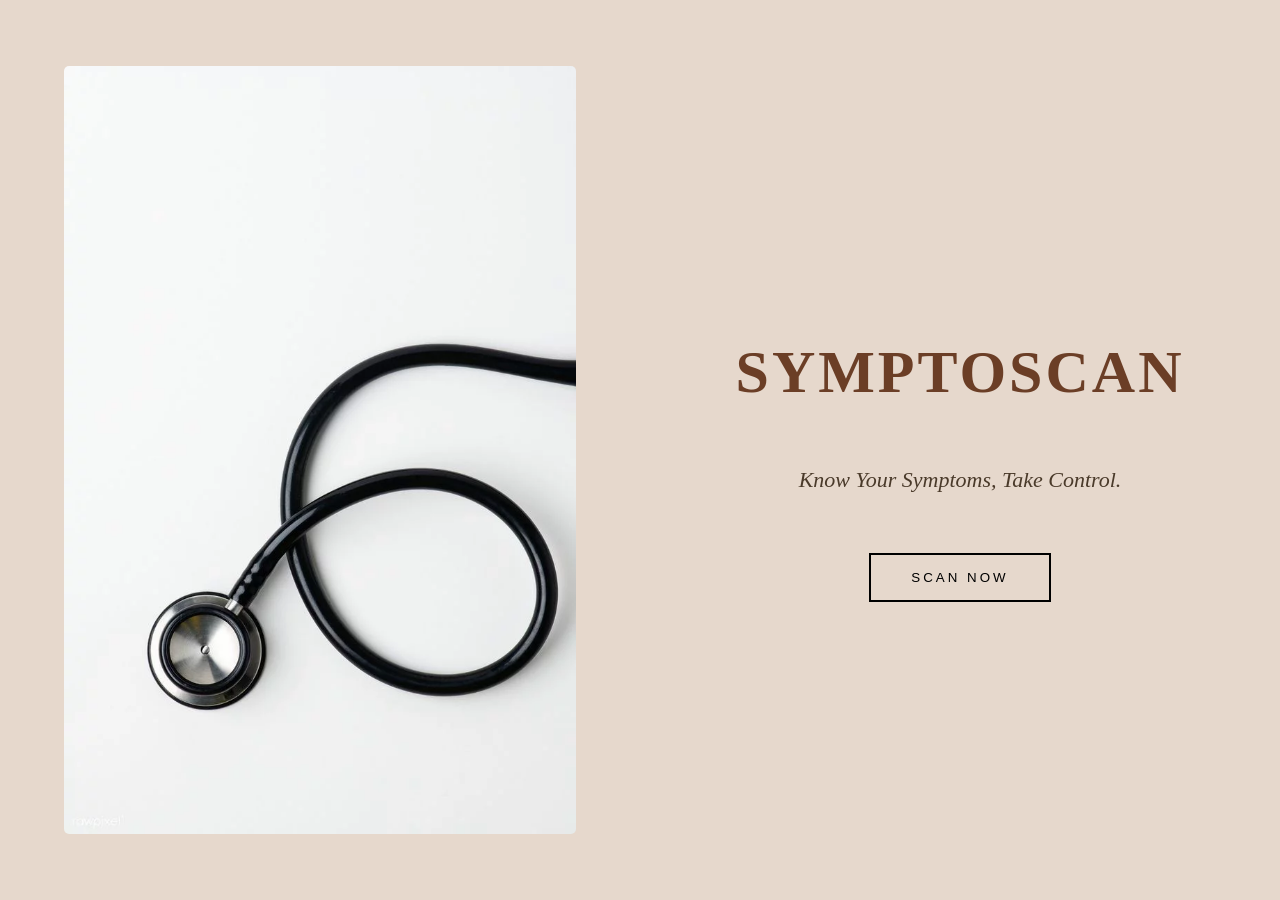
<file: index.html>
<!DOCTYPE html>
<html lang="en">
<head>
<meta charset="UTF-8">
<meta name="viewport" content="width=device-width, initial-scale=1.0">
<title>SymptoScan</title>

<link rel="stylesheet" href="style.css">
</head>

<body>

<div class="main">

    <!-- 🔴 LEFT IMAGE (YOUR CANVA IMAGE STYLE) -->
    <div class="left">
        <!-- CHANGE IMAGE NAME IF NEEDED -->
        <img src="doctor.webp" alt="Medical Image">
    </div>

    <!-- 🔴 RIGHT SIDE CONTENT -->
    <div class="right">

        <!-- WEBSITE NAME -->
        <h1 class="title">SYMPTOSCAN</h1>

        <!-- TAGLINE -->
        <p class="tagline">Know Your Symptoms, Take Control.</p>

        <!-- 🔴 WORKING BUTTON -->
        <button class="btn" onclick="goToChecker()">
            SCAN NOW
        </button>

    </div>

</div>

<script src="script.js"></script>
</body>
</html>
</file>
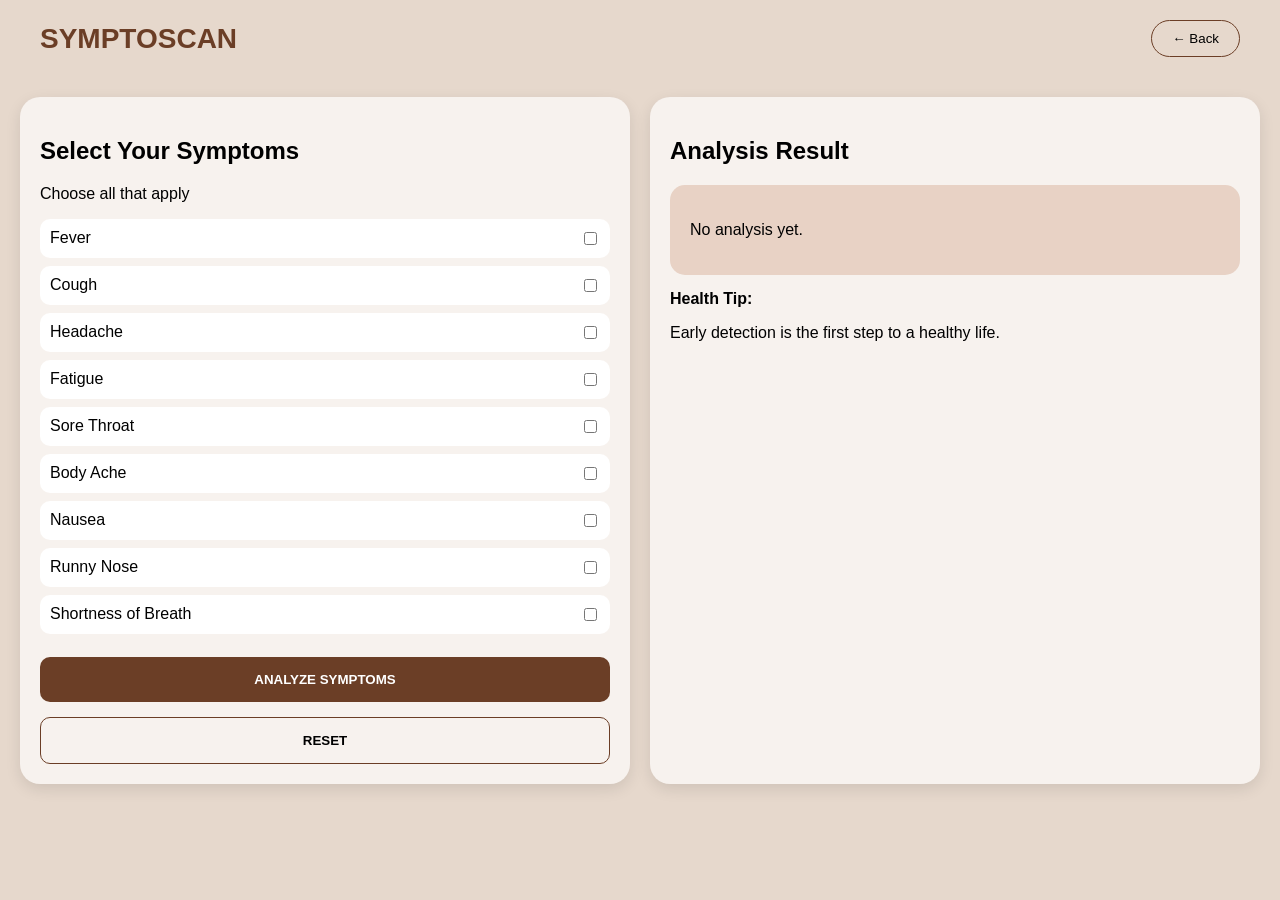
<file: checker.html>
<!DOCTYPE html>
<html lang="en">
<head>
<meta charset="UTF-8">
<meta name="viewport" content="width=device-width, initial-scale=1.0">
<title>SymptoScan - Analyzer</title>

<style>
/* ===== BACKGROUND ===== */
body {
    margin: 0;
    font-family: 'Segoe UI', sans-serif;
    background-color: #e6d8cc; /* 🔴 SAME AS YOUR DESIGN */
}

/* ===== HEADER ===== */
.header {
    display: flex;
    justify-content: space-between;
    padding: 20px 40px;
    align-items: center;
}

.logo {
    font-size: 28px;
    color: #6b3e26;
    font-weight: bold;
}

.back-btn {
    border: 1px solid #6b3e26;
    padding: 10px 20px;
    border-radius: 25px;
    background: transparent;
    cursor: pointer;
}

/* ===== MAIN LAYOUT ===== */
.container {
    display: flex;
    gap: 20px;
    padding: 20px;
}

/* ===== CARDS ===== */
.card {
    background: #f7f2ee;
    border-radius: 20px;
    padding: 20px;
    flex: 1;
    box-shadow: 0 5px 15px rgba(0,0,0,0.1);
}

/* ===== SYMPTOMS LIST ===== */
.symptom {
    display: flex;
    justify-content: space-between;
    padding: 10px;
    margin: 8px 0;
    background: #fff;
    border-radius: 10px;
}

/* ===== BUTTONS ===== */
.main-btn {
    width: 100%;
    padding: 15px;
    margin-top: 15px;
    border-radius: 10px;
    border: none;
    cursor: pointer;
    font-weight: bold;
}

.analyze {
    background: #6b3e26;
    color: white;
}

.reset {
    border: 1px solid #6b3e26;
    background: transparent;
}

/* ===== RESULT BOX ===== */
.result-box {
    background: #e8d2c5;
    padding: 20px;
    border-radius: 15px;
    margin-top: 10px;
}

/* ===== RESPONSIVE ===== */
@media(max-width: 768px) {
    .container {
        flex-direction: column;
    }
}
</style>
</head>

<body>

<!-- HEADER -->
<div class="header">
    <div class="logo">SYMPTOSCAN</div>

    <!-- 🔴 BACK BUTTON -->
    <button class="back-btn" onclick="goBack()">← Back</button>
</div>

<div class="container">

    <!-- ===== LEFT: SYMPTOMS ===== -->
    <div class="card">

        <h2>Select Your Symptoms</h2>
        <p>Choose all that apply</p>

        <!-- 🔴 YOU CAN ADD/REMOVE SYMPTOMS HERE -->
        <div class="symptom"><span>Fever</span><input type="checkbox" id="fever"></div>
        <div class="symptom"><span>Cough</span><input type="checkbox" id="cough"></div>
        <div class="symptom"><span>Headache</span><input type="checkbox" id="headache"></div>
        <div class="symptom"><span>Fatigue</span><input type="checkbox" id="fatigue"></div>
        <div class="symptom"><span>Sore Throat</span><input type="checkbox" id="soreThroat"></div>
        <div class="symptom"><span>Body Ache</span><input type="checkbox" id="bodyAche"></div>
        <div class="symptom"><span>Nausea</span><input type="checkbox" id="nausea"></div>
        <div class="symptom"><span>Runny Nose</span><input type="checkbox" id="runnyNose"></div>
        <div class="symptom"><span>Shortness of Breath</span><input type="checkbox" id="breath"></div>

        <!-- BUTTONS -->
        <button class="main-btn analyze" onclick="analyze()">ANALYZE SYMPTOMS</button>
        <button class="main-btn reset" onclick="resetAll()">RESET</button>

    </div>

    <!-- ===== RIGHT: RESULT ===== -->
    <div class="card">

        <h2>Analysis Result</h2>

        <div class="result-box" id="resultBox">
            <!-- 🔴 RESULT WILL APPEAR HERE -->
            <p>No analysis yet.</p>
        </div>

        <!-- 🔴 HEALTH TIP -->
        <div style="margin-top:15px;">
            <b>Health Tip:</b>
            <p>Early detection is the first step to a healthy life.</p>
        </div>

    </div>

</div>

<script>

/* 🔴 BACK BUTTON */
function goBack() {
    window.location.href = "index.html";
}

/* 🔴 MAIN ANALYSIS LOGIC */
function analyze() {

    let fever = document.getElementById("fever").checked;
    let cough = document.getElementById("cough").checked;
    let fatigue = document.getElementById("fatigue").checked;
    let headache = document.getElementById("headache").checked;
    let soreThroat = document.getElementById("soreThroat").checked;
    let bodyAche = document.getElementById("bodyAche").checked;
    let nausea = document.getElementById("nausea").checked;
    let runnyNose = document.getElementById("runnyNose").checked;
    let breath = document.getElementById("breath").checked;

    let flu = 0, cold = 0, migraine = 0, viral = 0, food = 0, covid = 0, anxiety = 0;

    if (fever) flu++;
    if (cough) flu++;
    if (fatigue) flu++;
    if (bodyAche) flu++;

    if (runnyNose) cold++;
    if (soreThroat) cold++;
    if (cough) cold++;

    if (headache) migraine++;
    if (fatigue) migraine++;

    if (fever) viral++;
    if (fatigue) viral++;
    if (bodyAche) viral++;

    if (nausea) food++;
    if (fatigue) food++;

    if (fever) covid++;
    if (cough) covid++;
    if (breath) covid++;
    if (fatigue) covid++;

    if (breath) anxiety++;
    if (headache) anxiety++;

    let result = "";

    /* ===== DECISION + HEALTH TIPS ===== */

    if (covid >= 3) {
        result = `
        <b>Possible Condition:</b> COVID-like Symptoms<br><br>
        <b>Advice:</b> Monitor oxygen levels and consult a doctor.<br><br>
        <b>Health Tips:</b>
        <ul>
            <li>Isolate yourself from others</li>
            <li>Wear a mask</li>
            <li>Stay hydrated</li>
            <li>Seek medical help if breathing worsens</li>
        </ul>`;
    }

    else if (flu >= 3) {
        result = `
        <b>Possible Condition:</b> Flu<br><br>
        <b>Advice:</b> Rest and hydrate.<br><br>
        <b>Health Tips:</b>
        <ul>
            <li>Drink warm fluids</li>
            <li>Take adequate rest</li>
            <li>Monitor body temperature</li>
            <li>Avoid cold environments</li>
        </ul>`;
    }

    else if (viral >= 2) {
        result = `
        <b>Possible Condition:</b> Viral Fever<br><br>
        <b>Advice:</b> Stay hydrated and rest.<br><br>
        <b>Health Tips:</b>
        <ul>
            <li>Drink ORS or water frequently</li>
            <li>Eat light food</li>
            <li>Take proper sleep</li>
        </ul>`;
    }

    else if (food >= 1 && nausea) {
        result = `
        <b>Possible Condition:</b> Food Poisoning<br><br>
        <b>Advice:</b> Avoid outside food.<br><br>
        <b>Health Tips:</b>
        <ul>
            <li>Drink clean boiled water</li>
            <li>Eat bland food (like khichdi)</li>
            <li>Avoid oily/spicy food</li>
            <li>Maintain hygiene</li>
        </ul>`;
    }

    else if (cold >= 2) {
        result = `
        <b>Possible Condition:</b> Common Cold<br><br>
        <b>Advice:</b> Warm fluids and rest.<br><br>
        <b>Health Tips:</b>
        <ul>
            <li>Drink hot water or tea</li>
            <li>Use steam inhalation</li>
            <li>Keep yourself warm</li>
        </ul>`;
    }

    else if (migraine >= 2) {
        result = `
        <b>Possible Condition:</b> Migraine<br><br>
        <b>Advice:</b> Reduce stress and screen time.<br><br>
        <b>Health Tips:</b>
        <ul>
            <li>Rest in a dark room</li>
            <li>Avoid loud noise</li>
            <li>Stay hydrated</li>
        </ul>`;
    }

    else if (anxiety >= 1 && breath) {
        result = `
        <b>Possible Condition:</b> Anxiety / Breathing Issue<br><br>
        <b>Advice:</b> Relax and breathe deeply.<br><br>
        <b>Health Tips:</b>
        <ul>
            <li>Practice deep breathing</li>
            <li>Meditate for 10 minutes</li>
            <li>Avoid stress triggers</li>
        </ul>`;
    }

    else {
        result = `
        <b>Condition:</b> Not clearly identified<br><br>
        <b>Advice:</b> Consult a doctor.<br><br>
        <b>Health Tips:</b>
        <ul>
            <li>Maintain a healthy diet</li>
            <li>Stay hydrated</li>
            <li>Get enough sleep</li>
        </ul>`;
    }

    result += "<br><b>⚠️ Note:</b> This is not a medical diagnosis.";

    document.getElementById("resultBox").innerHTML = result;
}
/* 🔴 RESET FUNCTION */
function resetAll() {
    document.querySelectorAll("input").forEach(i => i.checked = false);
    document.getElementById("resultBox").innerHTML = "No analysis yet.";
}

</script>

</body>
</html>
</file>
<file: style.css>
/* ===== BODY ===== */
body {
    margin: 0;
    font-family: Georgia, serif;
    background-color: #e6d8cc;
}

/* ===== MAIN LAYOUT ===== */
.main {
    display: flex;
    height: 100vh;
}

/* ===== LEFT IMAGE ===== */
.left {
    width: 50%;
    display: flex;
    justify-content: center;
    align-items: center;
}

.left img {
    width: 80%;
    border-radius: 5px;
}

/* ===== RIGHT CONTENT ===== */
.right {
    width: 50%;
    display: flex;
    flex-direction: column;
    justify-content: center;
    align-items: center;
}

/* ===== TITLE ===== */
.title {
    font-size: 60px;
    letter-spacing: 3px;
    color: #6b3e26;
}

/* ===== TAGLINE ===== */
.tagline {
    font-size: 22px;
    font-style: italic;
    color: #4a3a2a;
    margin: 20px 0 60px;
}

/* ===== BUTTON ===== */
.btn {
    padding: 15px 40px;
    border: 2px solid black;
    background: transparent;
    letter-spacing: 3px;
    cursor: pointer;
    transition: 0.3s;
}

.btn:hover {
    background: black;
    color: white;
    transform: scale(1.05);
}

/* 📱 MOBILE RESPONSIVE */
@media (max-width: 768px) {

    .main {
        flex-direction: column;
        height: auto;
    }

    .left, .right {
        width: 100%;
    }

    .left img {
        width: 90%;
        margin-top: 20px;
    }

    .title {
        font-size: 40px;
        text-align: center;
    }

    .tagline {
        text-align: center;
    }

    .btn {
        margin-bottom: 30px;
    }
}
</file>
